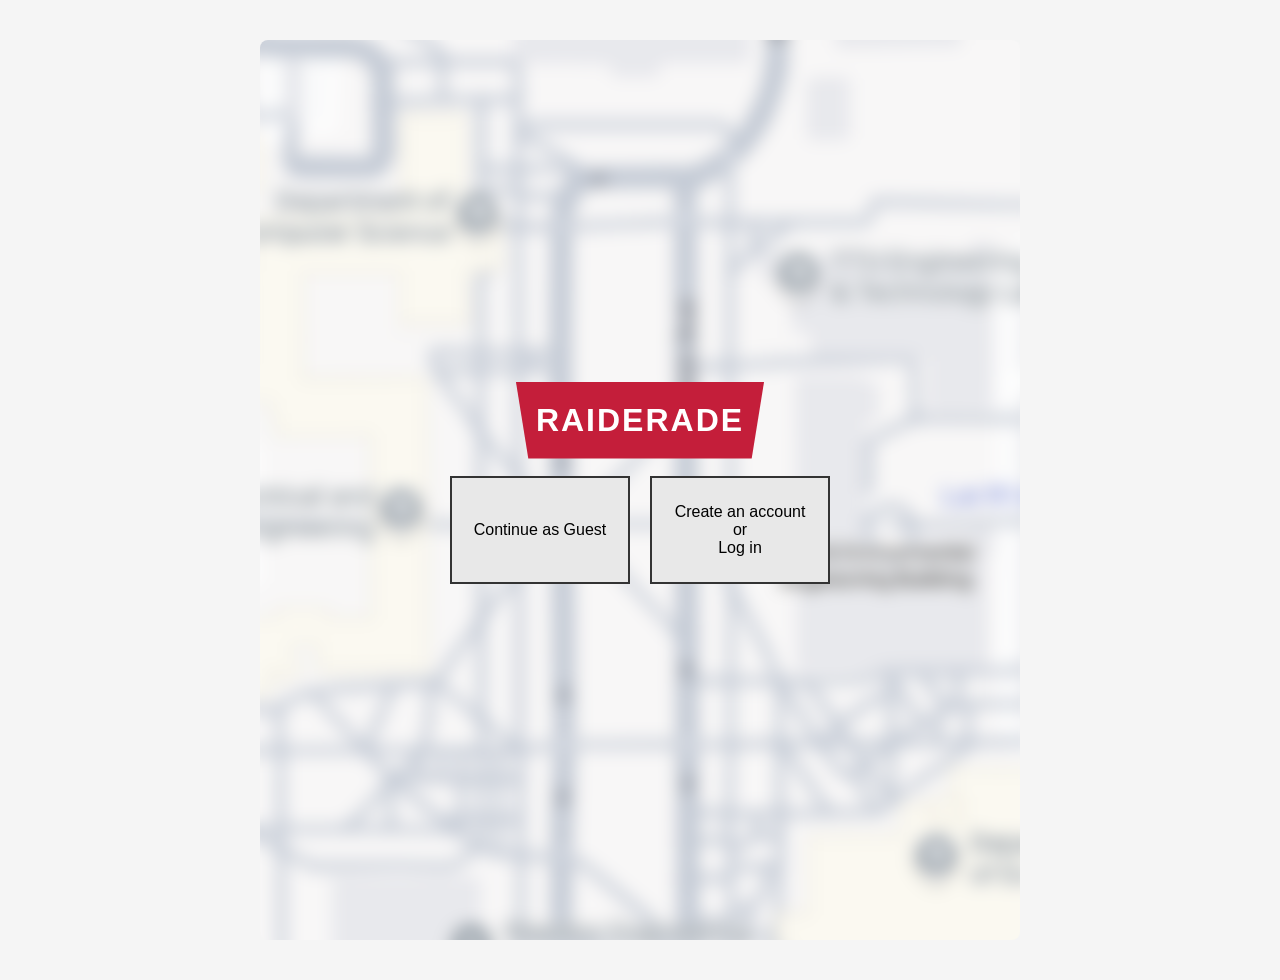
<file: docs/index.html>
<!DOCTYPE html>
<html lang="en">
<head>
    <meta charset="UTF-8">
    <meta name="viewport" content="width=device-width, initial-scale=1.0">
    <title>Raiderade</title>
    <link rel="stylesheet" href="css/style.css">
</head>
<body>
    <!-- Welcome Screen -->
    <div id="welcomeScreen" class="screen active">
        <div class="container">
            <div class="welcome-screen">
                <div class="banner">RAIDERADE</div>
                <div class="welcome-buttons">
                    <button class="btn" onclick="showScreen('buildingsScreen')">Continue as Guest</button>
                    <button class="btn" onclick="showScreen('accountScreen')">Create an account<br>or<br>Log in</button>
                </div>
            </div>
        </div>
    </div>



    <!-- Buildings Screen -->
    <div id="buildingsScreen" class="screen">
        <div class="header">
            <h1 onclick="showScreen('mapScreen')">Raiderade</h1>
            <div class="search-bar">
                <input type="text" placeholder="Search...">
                <button>🔍</button>
                <button onclick="showScreen('accountScreen')">👤</button>
            </div>
        </div>
        <div class="container">
            <div class="button-grid">
                <button class="btn" onclick="showScreen('mapScreen')">Student Union Building</button>
                <button class="btn" onclick="showScreen('mapScreen')">Chemistry Building</button>
                <button class="btn" onclick="showScreen('mapScreen')">Administration</button>
                <button class="btn" onclick="showScreen('mapScreen')">Civil Engineering Building</button>
                <button class="btn" onclick="showScreen('mapScreen')">Health & Human Science</button>
                <button class="btn" onclick="showScreen('mapScreen')">Computer Science & Electrical Engineering Building</button>
                <button class="btn" onclick="showScreen('mapScreen')">Petroleum Engineering Building</button>
                <button class="btn" onclick="showScreen('mapScreen')">REC Center</button>
                <button class="btn" onclick="showScreen('mapScreen')">Library</button>
            </div>
        </div>
        <div class="back-arrow" onclick="showScreen('welcomeScreen')">←</div>
    </div>



    <!-- Account Settings Screen -->
    <div id="accountScreen" class="screen">
        <div class="header">
            <h1 onclick="showScreen('mapScreen')">Raiderade</h1>
            <div class="search-bar">
                <input type="text" placeholder="Search...">
                <button onclick="showScreen('buildingsScreen')">🔍</button>
                <button>👤</button>
            </div>
        </div>
        <div class="container">
            <div class="button-grid">
                <button class="btn">Settings & Accessibility</button>
                <button class="btn">Password & Security</button>
                <button class="btn">Personal Details</button>
                <button class="btn">My Reviews</button>
                <button class="btn">Feedback & Reports</button>
            </div>
            <button class="btn btn-large">Delete or Deactivate Account</button>
        </div>
        <div class="back-arrow" onclick="showScreen('buildingsScreen')">←</div>
    </div>



    <!-- Campus Map Screen -->
    <div id="mapScreen" class="screen">
        <div class="header">
            <h1 onclick="showScreen('mapScreen')">Raiderade</h1>
            <div class="search-bar">
                <input type="text" placeholder="Search...">
                <button onclick="showScreen('buildingsScreen')">🔍</button>
                <button onclick="showScreen('accountScreen')">👤</button>
            </div>
        </div>
        <div class="map-screen">
            <div class="map-container">
                <div class="map-title">Texas Tech University Campus Map</div>
                
                <div class="building-search">
                    <input type="text" id="buildingSearch" placeholder="Search for buildings, departments, or facilities..." onkeyup="filterBuildings()">
                </div>

                <div class="map-wrapper">
                    <div class="map-image">
                        <img src="images/maps.png" alt="Texas Tech University Campus Map" class="map-image">
                    </div>

                    <div class="building-list" id="buildingList">
                        <h3>Campus Buildings</h3>
                        <div class="building-item"><span class="building-abbrev">ADMIN</span>Administration Building</div>
                        <div class="building-item"><span class="building-abbrev">CHEM</span>Chemistry Building</div>
                        <div class="building-item"><span class="building-abbrev">BIOL</span>Biology Building</div>
                        <div class="building-item"><span class="building-abbrev">CIVILE</span>Civil Engineering</div>
                        <div class="building-item"><span class="building-abbrev">SUB</span>Student Union Building</div>
                        <div class="building-item"><span class="building-abbrev">CS & EE</span>Computer Science & Electrical Engineering</div>
                        <div class="building-item"><span class="building-abbrev">PETRO</span>Petroleum Engineering</div>
                        <div class="building-item"><span class="building-abbrev">REC</span>Recreation Center</div>
                        <div class="building-item"><span class="building-abbrev">LIBRARY</span>University Library</div>
                        <div class="building-item"><span class="building-abbrev">MATH</span>Mathematics & Statistics</div>
                        <div class="building-item"><span class="building-abbrev">RCOBA</span>Rawls College of Business</div>
                        <div class="building-item"><span class="building-abbrev">PSYC</span>Psychology</div>
                        <div class="building-item"><span class="building-abbrev">MECH</span>Mechanical Engineering</div>
                        <div class="building-item"><span class="building-abbrev">USA</span>United Supermarkets Arena</div>
                        <div class="building-item"><span class="building-abbrev">HOLDEN</span>Holden Hall</div>
                        <div class="building-item"><span class="building-abbrev">HHS</span>Health & Human Sciences</div>
                        <div class="building-item"><span class="building-abbrev">ARCH</span>Architecture</div>
                        <div class="building-item"><span class="building-abbrev">JONES</span>Jones AT&T Stadium</div>
                    </div>
                </div>
            </div>
        </div>
        <div class="back-arrow" onclick="showScreen('buildingsScreen')">←</div>
    </div>
    <script src="js/script.js" defer></script>
</body>
</html>
</file>
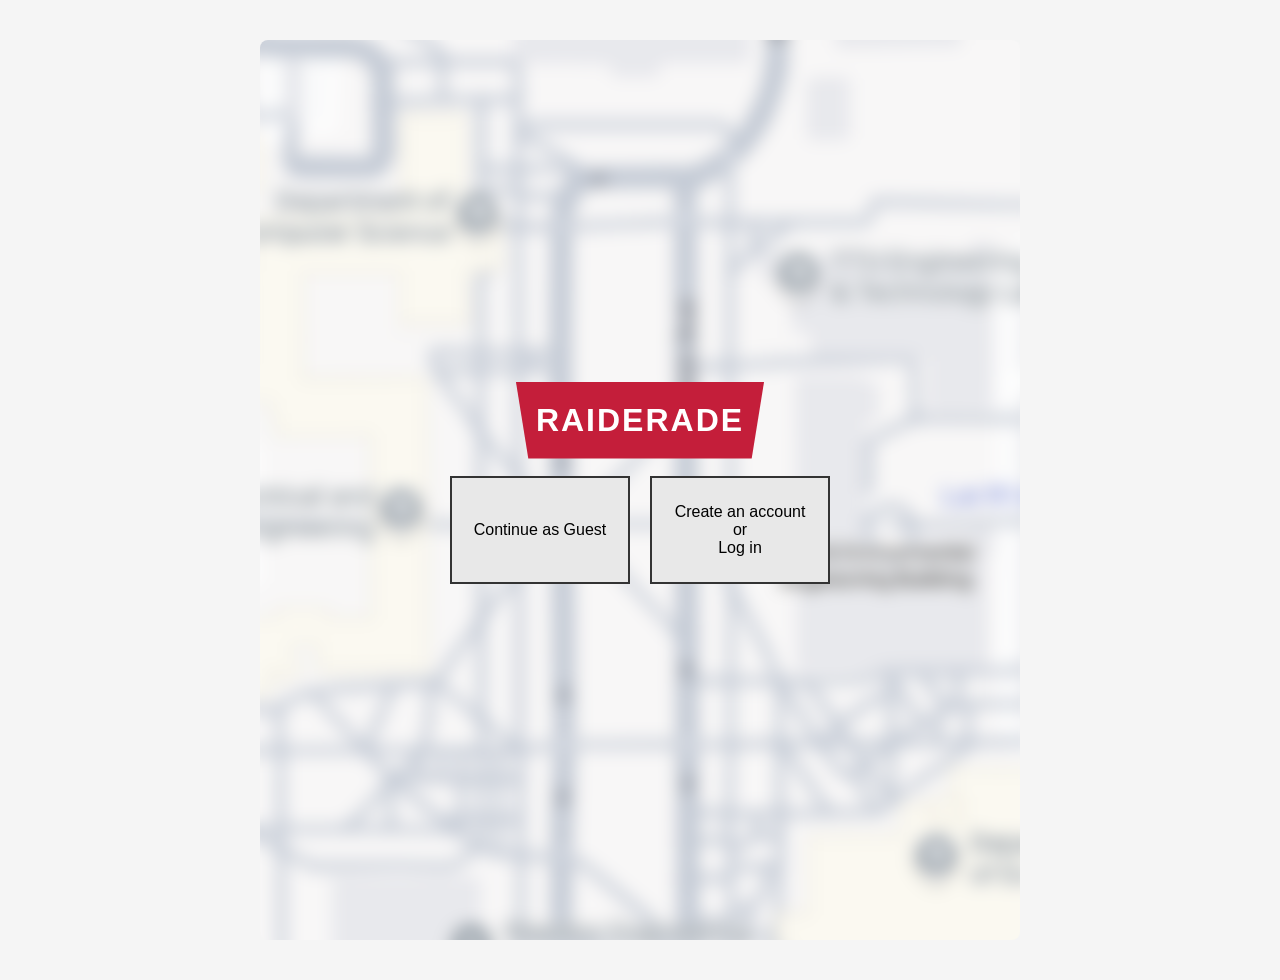
<file: Raiderade/index.html>
<!DOCTYPE html>
<html lang="en">
<head>
    <meta charset="UTF-8">
    <meta name="viewport" content="width=device-width, initial-scale=1.0">
    <title>Raiderade</title>
    <link rel="stylesheet" href="css/style.css">
</head>
<body>
    <!-- Welcome Screen -->
    <div id="welcomeScreen" class="screen active">
        <div class="container">
            <div class="welcome-screen">
                <div class="banner">RAIDERADE</div>
                <div class="welcome-buttons">
                    <button class="btn" onclick="showScreen('buildingsScreen')">Continue as Guest</button>
                    <button class="btn" onclick="showScreen('accountScreen')">Create an account<br>or<br>Log in</button>
                </div>
            </div>
        </div>
    </div>



    <!-- Buildings Screen -->
    <div id="buildingsScreen" class="screen">
        <div class="header">
            <h1 onclick="showScreen('mapScreen')">Raiderade</h1>
            <div class="search-bar">
                <input type="text" placeholder="Search...">
                <button>🔍</button>
                <button onclick="showScreen('accountScreen')">👤</button>
            </div>
        </div>
        <div class="container">
            <div class="button-grid">
                <button class="btn" onclick="showScreen('mapScreen')">Student Union Building</button>
                <button class="btn" onclick="showScreen('mapScreen')">Chemistry Building</button>
                <button class="btn" onclick="showScreen('mapScreen')">Administration</button>
                <button class="btn" onclick="showScreen('mapScreen')">Civil Engineering Building</button>
                <button class="btn" onclick="showScreen('mapScreen')">Health & Human Science</button>
                <button class="btn" onclick="showScreen('mapScreen')">Computer Science & Electrical Engineering Building</button>
                <button class="btn" onclick="showScreen('mapScreen')">Petroleum Engineering Building</button>
                <button class="btn" onclick="showScreen('mapScreen')">REC Center</button>
                <button class="btn" onclick="showScreen('mapScreen')">Library</button>
            </div>
        </div>
        <div class="back-arrow" onclick="showScreen('welcomeScreen')">←</div>
    </div>



    <!-- Account Settings Screen -->
    <div id="accountScreen" class="screen">
        <div class="header">
            <h1 onclick="showScreen('mapScreen')">Raiderade</h1>
            <div class="search-bar">
                <input type="text" placeholder="Search...">
                <button onclick="showScreen('buildingsScreen')">🔍</button>
                <button>👤</button>
            </div>
        </div>
        <div class="container">
            <div class="button-grid">
                <button class="btn">Settings & Accessibility</button>
                <button class="btn">Password & Security</button>
                <button class="btn">Personal Details</button>
                <button class="btn">My Reviews</button>
                <button class="btn">Feedback & Reports</button>
            </div>
            <button class="btn btn-large">Delete or Deactivate Account</button>
        </div>
        <div class="back-arrow" onclick="showScreen('buildingsScreen')">←</div>
    </div>



    <!-- Campus Map Screen -->
    <div id="mapScreen" class="screen">
        <div class="header">
            <h1 onclick="showScreen('mapScreen')">Raiderade</h1>
            <div class="search-bar">
                <input type="text" placeholder="Search...">
                <button onclick="showScreen('buildingsScreen')">🔍</button>
                <button onclick="showScreen('accountScreen')">👤</button>
            </div>
        </div>
        <div class="map-screen">
            <div class="map-container">
                <div class="map-title">Texas Tech University Campus Map</div>
                
                <div class="building-search">
                    <input type="text" id="buildingSearch" placeholder="Search for buildings, departments, or facilities..." onkeyup="filterBuildings()">
                </div>

                <div class="map-wrapper">
                    <div class="map-image">
                        <img src="images/maps.png" alt="Texas Tech University Campus Map" class="map-image">
                    </div>

                    <div class="building-list" id="buildingList">
                        <h3>Campus Buildings</h3>
                        <div class="building-item"><span class="building-abbrev">ADMIN</span>Administration Building</div>
                        <div class="building-item"><span class="building-abbrev">CHEM</span>Chemistry Building</div>
                        <div class="building-item"><span class="building-abbrev">BIOL</span>Biology Building</div>
                        <div class="building-item"><span class="building-abbrev">CIVILE</span>Civil Engineering</div>
                        <div class="building-item"><span class="building-abbrev">SUB</span>Student Union Building</div>
                        <div class="building-item"><span class="building-abbrev">CS & EE</span>Computer Science & Electrical Engineering</div>
                        <div class="building-item"><span class="building-abbrev">PETRO</span>Petroleum Engineering</div>
                        <div class="building-item"><span class="building-abbrev">REC</span>Recreation Center</div>
                        <div class="building-item"><span class="building-abbrev">LIBRARY</span>University Library</div>
                        <div class="building-item"><span class="building-abbrev">MATH</span>Mathematics & Statistics</div>
                        <div class="building-item"><span class="building-abbrev">RCOBA</span>Rawls College of Business</div>
                        <div class="building-item"><span class="building-abbrev">PSYC</span>Psychology</div>
                        <div class="building-item"><span class="building-abbrev">MECH</span>Mechanical Engineering</div>
                        <div class="building-item"><span class="building-abbrev">USA</span>United Supermarkets Arena</div>
                        <div class="building-item"><span class="building-abbrev">HOLDEN</span>Holden Hall</div>
                        <div class="building-item"><span class="building-abbrev">HHS</span>Health & Human Sciences</div>
                        <div class="building-item"><span class="building-abbrev">ARCH</span>Architecture</div>
                        <div class="building-item"><span class="building-abbrev">JONES</span>Jones AT&T Stadium</div>
                    </div>
                </div>
            </div>
        </div>
        <div class="back-arrow" onclick="showScreen('buildingsScreen')">←</div>
    </div>
    <script src="js/script.js" defer></script>
</body>
</html>
</file>
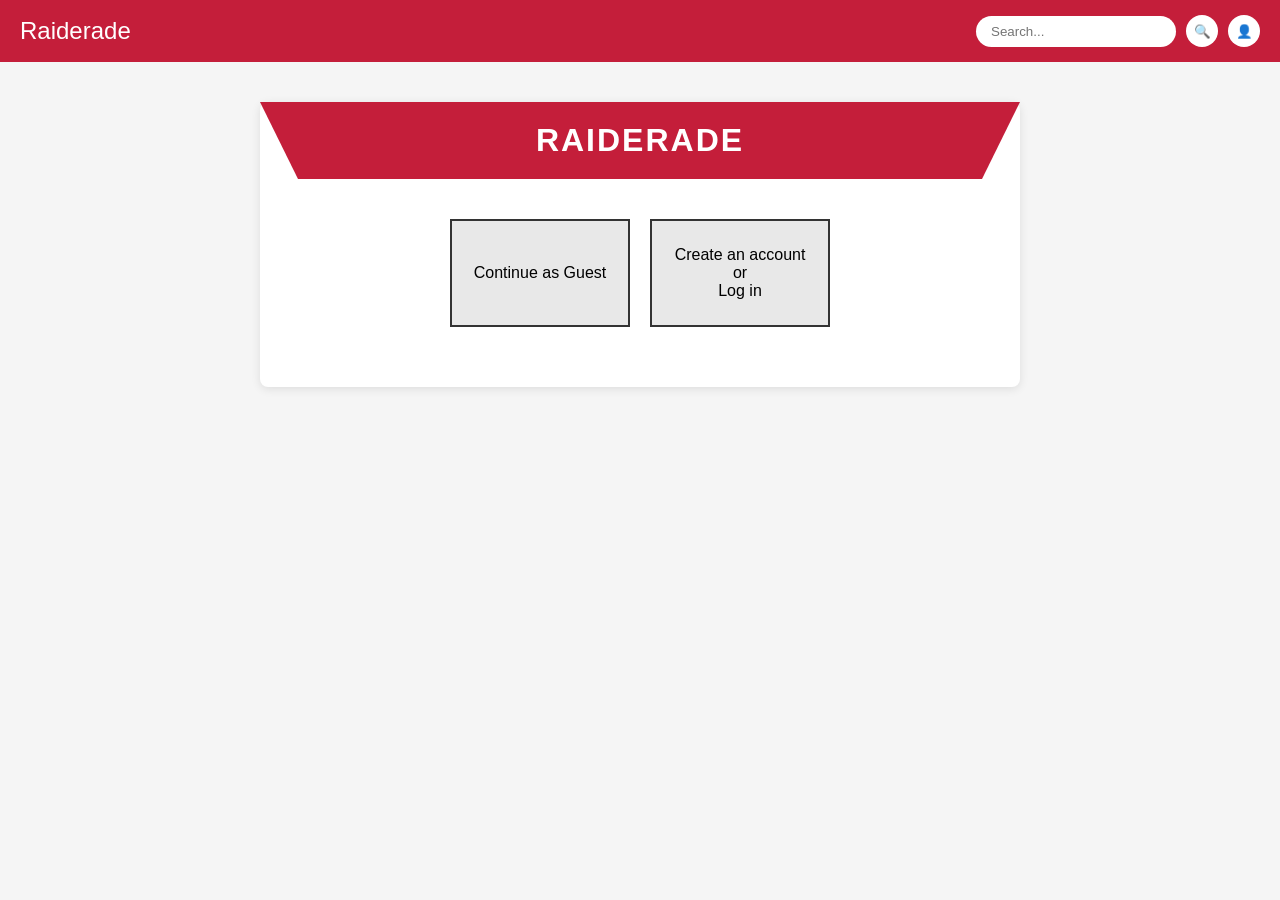
<file: Raiderade/main.html>
<!DOCTYPE html>
<html lang="en">
<head>
    <meta charset="UTF-8">
    <meta name="viewport" content="width=device-width, initial-scale=1.0">
    <title>Raiderade</title>
    <style>
        * {
            margin: 0;
            padding: 0;
            box-sizing: border-box;
        }

        body {
            font-family: Arial, sans-serif;
            background: #f5f5f5;
        }

        .header {
            background: #c41e3a;
            color: white;
            padding: 15px 20px;
            display: flex;
            justify-content: space-between;
            align-items: center;
        }

        .header h1 {
            font-size: 24px;
            font-weight: normal;
            cursor: pointer;
            transition: opacity 0.3s;
        }

        .header h1:hover {
            opacity: 0.8;
        }

        .search-bar {
            display: flex;
            align-items: center;
            gap: 10px;
        }

        .search-bar input {
            padding: 8px 15px;
            border: none;
            border-radius: 20px;
            width: 200px;
        }

        .search-bar button {
            background: white;
            border: none;
            border-radius: 50%;
            width: 32px;
            height: 32px;
            cursor: pointer;
            display: flex;
            align-items: center;
            justify-content: center;
        }

        .container {
            padding: 40px 20px;
            max-width: 800px;
            margin: 0 auto;
        }

        .welcome-screen {
            background: white;
            padding: 60px 40px;
            border-radius: 8px;
            text-align: center;
            box-shadow: 0 2px 10px rgba(0,0,0,0.1);
        }

        .banner {
            background: #c41e3a;
            color: white;
            padding: 20px;
            margin: -60px -40px 40px;
            clip-path: polygon(0 0, 100% 0, 95% 100%, 5% 100%);
            font-size: 32px;
            font-weight: bold;
            letter-spacing: 2px;
        }

        .button-grid {
            display: grid;
            grid-template-columns: repeat(auto-fit, minmax(200px, 1fr));
            gap: 20px;
            margin-top: 20px;
        }

        .btn {
            background: #e8e8e8;
            border: 2px solid #333;
            padding: 25px 20px;
            font-size: 16px;
            cursor: pointer;
            transition: all 0.3s;
            text-align: center;
        }

        .btn:hover {
            background: #d0d0d0;
            transform: translateY(-2px);
            box-shadow: 0 4px 8px rgba(0,0,0,0.2);
        }

        .btn-large {
            background: #c41e3a;
            color: white;
            border: none;
            padding: 30px;
            font-size: 20px;
            margin-top: 40px;
            width: 100%;
        }

        .btn-large:hover {
            background: #a01828;
        }

        .welcome-buttons {
            display: flex;
            gap: 20px;
            justify-content: center;
            margin-top: 40px;
        }

        .welcome-buttons .btn {
            min-width: 180px;
        }

        .screen {
            display: none;
        }

        .screen.active {
            display: block;
        }

        .back-arrow {
            position: fixed;
            bottom: 20px;
            left: 20px;
            font-size: 32px;
            color: white;
            background: #c41e3a;
            width: 50px;
            height: 50px;
            border-radius: 50%;
            display: flex;
            align-items: center;
            justify-content: center;
            cursor: pointer;
            box-shadow: 0 4px 8px rgba(0,0,0,0.3);
            transition: all 0.3s;
        }

        .back-arrow:hover {
            background: #a01828;
            transform: scale(1.1);
        }

        .map-screen {
            min-height: calc(100vh - 62px);
            background: #f5f5f5;
        }

        .map-container {
            padding: 20px;
            max-width: 1200px;
            margin: 0 auto;
        }

        .map-title {
            text-align: center;
            font-size: 28px;
            color: #c41e3a;
            margin-bottom: 20px;
            font-weight: bold;
        }

        .map-wrapper {
            background: white;
            padding: 30px;
            border-radius: 8px;
            box-shadow: 0 2px 10px rgba(0,0,0,0.1);
        }

        .campus-map {
            width: 100%;
            height: 600px;
            background: linear-gradient(135deg, #e8f5e9 0%, #c8e6c9 100%);
            border: 3px solid #c41e3a;
            border-radius: 8px;
            position: relative;
            overflow: hidden;
        }

        .building-marker {
            position: absolute;
            background: #c41e3a;
            color: white;
            padding: 8px 12px;
            border-radius: 4px;
            font-size: 12px;
            cursor: pointer;
            transition: all 0.3s;
            border: 2px solid white;
            box-shadow: 0 2px 4px rgba(0,0,0,0.2);
        }

        .building-marker:hover {
            background: #a01828;
            transform: scale(1.1);
            z-index: 10;
        }

        .road {
            position: absolute;
            background: #757575;
            opacity: 0.3;
        }

        .road-h {
            height: 20px;
            width: 100%;
        }

        .road-v {
            width: 20px;
            height: 100%;
        }

        .campus-label {
            position: absolute;
            top: 50%;
            left: 50%;
            transform: translate(-50%, -50%);
            font-size: 48px;
            color: rgba(196, 30, 58, 0.1);
            font-weight: bold;
            pointer-events: none;
        }

        .map-legend {
            background: white;
            padding: 15px;
            border-radius: 8px;
            margin-top: 20px;
            box-shadow: 0 2px 4px rgba(0,0,0,0.1);
        }

        .map-legend h3 {
            margin: 0 0 10px 0;
            color: #c41e3a;
            font-size: 18px;
        }

        .legend-items {
            display: flex;
            flex-wrap: wrap;
            gap: 15px;
        }

        .legend-item {
            display: flex;
            align-items: center;
            gap: 8px;
            font-size: 14px;
        }

        .legend-color {
            width: 20px;
            height: 20px;
            border-radius: 4px;
            border: 2px solid white;
            box-shadow: 0 1px 2px rgba(0,0,0,0.2);
        }

        .building-search {
            background: white;
            padding: 15px;
            border-radius: 8px;
            margin-bottom: 20px;
            box-shadow: 0 2px 4px rgba(0,0,0,0.1);
        }

        .building-search input {
            width: 100%;
            padding: 10px;
            border: 2px solid #e0e0e0;
            border-radius: 4px;
            font-size: 16px;
        }

        .building-search input:focus {
            outline: none;
            border-color: #c41e3a;
        }

        .building-list {
            background: white;
            padding: 20px;
            border-radius: 8px;
            margin-top: 20px;
            max-height: 400px;
            overflow-y: auto;
            box-shadow: 0 2px 4px rgba(0,0,0,0.1);
        }

        .building-list h3 {
            margin: 0 0 15px 0;
            color: #c41e3a;
            font-size: 18px;
        }

        .building-item {
            padding: 8px;
            margin: 5px 0;
            cursor: pointer;
            border-radius: 4px;
            transition: background 0.3s;
        }

        .building-item:hover {
            background: #f5f5f5;
        }

        .building-abbrev {
            display: inline-block;
            background: #c41e3a;
            color: white;
            padding: 2px 8px;
            border-radius: 3px;
            font-size: 11px;
            margin-right: 8px;
            font-weight: bold;
        }
    </style>
</head>
<body>
    <!-- Welcome Screen -->
    <div id="welcomeScreen" class="screen active">
        <div class="header">
            <h1 onclick="showScreen('mapScreen')">Raiderade</h1>
            <div class="search-bar">
                <input type="text" placeholder="Search...">
                <button>🔍</button>
                <button>👤</button>
            </div>
        </div>
        <div class="container">
            <div class="welcome-screen">
                <div class="banner">RAIDERADE</div>
                <div class="welcome-buttons">
                    <button class="btn" onclick="showScreen('buildingsScreen')">Continue as Guest</button>
                    <button class="btn" onclick="showScreen('accountScreen')">Create an account<br>or<br>Log in</button>
                </div>
            </div>
        </div>
    </div>

    <!-- Buildings Screen -->
    <div id="buildingsScreen" class="screen">
        <div class="header">
            <h1 onclick="showScreen('mapScreen')">Raiderade</h1>
            <div class="search-bar">
                <input type="text" placeholder="Search...">
                <button>🔍</button>
                <button onclick="showScreen('accountScreen')">👤</button>
            </div>
        </div>
        <div class="container">
            <div class="button-grid">
                <button class="btn" onclick="showScreen('mapScreen')">Student Union Building</button>
                <button class="btn" onclick="showScreen('mapScreen')">Chemistry Building</button>
                <button class="btn" onclick="showScreen('mapScreen')">Administration</button>
                <button class="btn" onclick="showScreen('mapScreen')">Civil Engineering Building</button>
                <button class="btn" onclick="showScreen('mapScreen')">Health & Human Science</button>
                <button class="btn" onclick="showScreen('mapScreen')">Computer Science & Electrical Engineering Building</button>
                <button class="btn" onclick="showScreen('mapScreen')">Petroleum Engineering Building</button>
                <button class="btn" onclick="showScreen('mapScreen')">REC Center</button>
                <button class="btn" onclick="showScreen('mapScreen')">Library</button>
            </div>
        </div>
        <div class="back-arrow" onclick="showScreen('welcomeScreen')">←</div>
    </div>

    <!-- Account Settings Screen -->
    <div id="accountScreen" class="screen">
        <div class="header">
            <h1 onclick="showScreen('mapScreen')">Raiderade</h1>
            <div class="search-bar">
                <input type="text" placeholder="Search...">
                <button>🔍</button>
                <button onclick="showScreen('buildingsScreen')">👤</button>
            </div>
        </div>
        <div class="container">
            <div class="button-grid">
                <button class="btn">Settings & Accessibility</button>
                <button class="btn">Password & Security</button>
                <button class="btn">Personal Details</button>
                <button class="btn">My Reviews</button>
                <button class="btn">Feedback & Reports</button>
            </div>
            <button class="btn btn-large">Delete or Deactivate Account</button>
        </div>
        <div class="back-arrow" onclick="showScreen('buildingsScreen')">←</div>
    </div>

    <!-- Campus Map Screen -->
    <div id="mapScreen" class="screen">
        <div class="header">
            <h1 onclick="showScreen('mapScreen')">Raiderade</h1>
            <div class="search-bar">
                <input type="text" placeholder="Search...">
                <button>🔍</button>
                <button onclick="showScreen('accountScreen')">👤</button>
            </div>
        </div>
        <div class="map-screen">
            <div class="map-container">
                <div class="map-title">Texas Tech University Campus Map</div>
                
                <div class="building-search">
                    <input type="text" id="buildingSearch" placeholder="Search for buildings, departments, or facilities..." onkeyup="filterBuildings()">
                </div>

                <div class="map-wrapper">
                    <div class="campus-map" id="interactiveMap">
                        <div class="campus-label">TTU</div>
                        
                        <!-- Roads -->
                        <div class="road road-h" style="top: 25%;"></div>
                        <div class="road road-h" style="top: 50%;"></div>
                        <div class="road road-h" style="top: 75%;"></div>
                        <div class="road road-v" style="left: 20%;"></div>
                        <div class="road road-v" style="left: 50%;"></div>
                        <div class="road road-v" style="left: 80%;"></div>
                        
                        <!-- Key Academic Buildings -->
                        <div class="building-marker" style="top: 20%; left: 45%; background: #8b0000;" title="Administration Building">
                            ADMIN
                        </div>
                        <div class="building-marker" style="top: 35%; left: 25%; background: #1e90ff;" title="Chemistry Building">
                            CHEM
                        </div>
                        <div class="building-marker" style="top: 28%; left: 65%; background: #1e90ff;" title="Biology Building">
                            BIOL
                        </div>
                        <div class="building-marker" style="top: 42%; left: 15%; background: #228b22;" title="Civil Engineering">
                            CIVILE
                        </div>
                        <div class="building-marker" style="top: 48%; left: 55%; background: #ff8c00;" title="Student Union Building">
                            SUB
                        </div>
                        <div class="building-marker" style="top: 38%; left: 75%; background: #1e90ff;" title="Computer Science & EE">
                            CS & EE
                        </div>
                        <div class="building-marker" style="top: 65%; left: 30%; background: #228b22;" title="Petroleum Engineering">
                            PETRO
                        </div>
                        <div class="building-marker" style="top: 72%; left: 60%; background: #9370db;" title="Recreation Center">
                            REC
                        </div>
                        <div class="building-marker" style="top: 58%; left: 78%; background: #4169e1;" title="Library">
                            LIBRARY
                        </div>
                        <div class="building-marker" style="top: 15%; left: 25%; background: #1e90ff;" title="Mathematics & Statistics">
                            MATH
                        </div>
                        <div class="building-marker" style="top: 52%; left: 35%; background: #ff6347;" title="Rawls College of Business">
                            RCOBA
                        </div>
                        <div class="building-marker" style="top: 25%; left: 82%; background: #1e90ff;" title="Psychology">
                            PSYC
                        </div>
                        <div class="building-marker" style="top: 68%; left: 18%; background: #228b22;" title="Mechanical Engineering">
                            MECH
                        </div>
                        <div class="building-marker" style="top: 80%; left: 45%; background: #9370db;" title="United Supermarkets Arena">
                            USA
                        </div>
                        <div class="building-marker" style="top: 32%; left: 48%; background: #daa520;" title="Holden Hall">
                            HOLDEN
                        </div>
                        <div class="building-marker" style="top: 45%; left: 42%; background: #20b2aa;" title="Health & Human Sciences">
                            HHS
                        </div>
                        <div class="building-marker" style="top: 58%; left: 25%; background: #1e90ff;" title="Architecture">
                            ARCH
                        </div>
                        <div class="building-marker" style="top: 85%; left: 70%; background: #32cd32;" title="Jones AT&T Stadium">
                            JONES
                        </div>
                    </div>
                    
                    <div class="map-legend">
                        <h3>Building Categories</h3>
                        <div class="legend-items">
                            <div class="legend-item">
                                <div class="legend-color" style="background: #8b0000;"></div>
                                <span>Administration</span>
                            </div>
                            <div class="legend-item">
                                <div class="legend-color" style="background: #1e90ff;"></div>
                                <span>Academic Buildings</span>
                            </div>
                            <div class="legend-item">
                                <div class="legend-color" style="background: #228b22;"></div>
                                <span>Engineering</span>
                            </div>
                            <div class="legend-item">
                                <div class="legend-color" style="background: #ff8c00;"></div>
                                <span>Student Services</span>
                            </div>
                            <div class="legend-item">
                                <div class="legend-color" style="background: #9370db;"></div>
                                <span>Recreation & Athletics</span>
                            </div>
                            <div class="legend-item">
                                <div class="legend-color" style="background: #ff6347;"></div>
                                <span>Business</span>
                            </div>
                        </div>
                    </div>

                    <div class="building-list" id="buildingList">
                        <h3>Campus Buildings</h3>
                        <div class="building-item"><span class="building-abbrev">ADMIN</span>Administration Building</div>
                        <div class="building-item"><span class="building-abbrev">CHEM</span>Chemistry Building</div>
                        <div class="building-item"><span class="building-abbrev">BIOL</span>Biology Building</div>
                        <div class="building-item"><span class="building-abbrev">CIVILE</span>Civil Engineering</div>
                        <div class="building-item"><span class="building-abbrev">SUB</span>Student Union Building</div>
                        <div class="building-item"><span class="building-abbrev">CS & EE</span>Computer Science & Electrical Engineering</div>
                        <div class="building-item"><span class="building-abbrev">PETRO</span>Petroleum Engineering</div>
                        <div class="building-item"><span class="building-abbrev">REC</span>Recreation Center</div>
                        <div class="building-item"><span class="building-abbrev">LIBRARY</span>University Library</div>
                        <div class="building-item"><span class="building-abbrev">MATH</span>Mathematics & Statistics</div>
                        <div class="building-item"><span class="building-abbrev">RCOBA</span>Rawls College of Business</div>
                        <div class="building-item"><span class="building-abbrev">PSYC</span>Psychology</div>
                        <div class="building-item"><span class="building-abbrev">MECH</span>Mechanical Engineering</div>
                        <div class="building-item"><span class="building-abbrev">USA</span>United Supermarkets Arena</div>
                        <div class="building-item"><span class="building-abbrev">HOLDEN</span>Holden Hall</div>
                        <div class="building-item"><span class="building-abbrev">HHS</span>Health & Human Sciences</div>
                        <div class="building-item"><span class="building-abbrev">ARCH</span>Architecture</div>
                        <div class="building-item"><span class="building-abbrev">JONES</span>Jones AT&T Stadium</div>
                    </div>
                </div>
            </div>
        </div>
        <div class="back-arrow" onclick="showScreen('buildingsScreen')">←</div>
    </div>

    <script>
        function showScreen(screenId) {
            document.querySelectorAll('.screen').forEach(screen => {
                screen.classList.remove('active');
            });
            document.getElementById(screenId).classList.add('active');
        }

        function filterBuildings() {
            const searchInput = document.getElementById('buildingSearch').value.toLowerCase();
            const buildingItems = document.querySelectorAll('.building-item');
            
            buildingItems.forEach(item => {
                const text = item.textContent.toLowerCase();
                if (text.includes(searchInput)) {
                    item.style.display = 'block';
                } else {
                    item.style.display = 'none';
                }
            });
        }

        // Add hover effects to building markers
        document.addEventListener('DOMContentLoaded', function() {
            const markers = document.querySelectorAll('.building-marker');
            markers.forEach(marker => {
                marker.addEventListener('click', function() {
                    alert('Building: ' + this.getAttribute('title') + '\n\nClick to view more details or get directions.');
                });
            });
        });
    </script>
</body>
</html>
</file>
<file: docs/css/style.css>
* {
    margin: 0;
    padding: 0;
    box-sizing: border-box;
}
body {
    font-family: Arial, sans-serif;
    background: #f5f5f5;
}
.header {
    background: #c41e3a;
    color: white;
    padding: 15px 20px;
    display: flex;
    justify-content: space-between;
    align-items: center;
}
.header h1 {
    font-size: 24px;
    font-weight: normal;
    cursor: pointer;
    transition: opacity 0.3s;
}
.header h1:hover {
    opacity: 0.8;
}
.search-bar {
    display: flex;
    align-items: center;
    gap: 10px;
}
.search-bar input {
    padding: 8px 15px;
    border: none;
    border-radius: 20px;
    width: 200px;
}
.search-bar button {
    background: white;
    border: none;
    border-radius: 50%;
    width: 32px;
    height: 32px;
    cursor: pointer;
    display: flex;
    align-items: center;
    justify-content: center;
}
.container {
    padding: 40px 20px;
    max-width: 800px;
    margin: 0 auto;
}
.welcome-screen {
    position: relative;
    inset: 0;
    width: 100%;
    min-height: 100vh;
    display: flex;
    flex-direction: column;
    justify-content: center;
    align-items: center;
    text-align: center;
    padding: 0 40px;
    overflow: hidden;
    border-radius: 8px;
}
.welcome-screen::before {
    content: '';
    position: absolute;
    inset: 0;
    background-image: url('../images/maps.png');
    background-size: cover;
    background-position: center;
    filter: blur(8px);
    transform: scale(1.05);
    z-index: 0;
    pointer-events: none;
}
.welcome-screen > * {
    position: relative;
    z-index: 1;
}
.welcome-buttons {
    position: absolute;
    top: 50%;
    left: 50%;
    transform: translate(-50%, -50%);
    display: flex;
    gap: 20px;
    z-index: 1;
}
.banner {
    background: #c41e3a;
    color: white;
    padding: 20px;
    margin: -100px -40px 40px;
    clip-path: polygon(0 0, 100% 0, 95% 100%, 5% 100%);
    font-size: 32px;
    font-weight: bold;
    letter-spacing: 2px;
}
.button-grid {
    display: grid;
    grid-template-columns: repeat(auto-fit, minmax(200px, 1fr));
    gap: 20px;
    margin-top: 20px;
}
.btn {
    background: #e8e8e8;
    border: 2px solid #333;
    padding: 25px 20px;
    font-size: 16px;
    cursor: pointer;
    transition: all 0.3s;
    text-align: center;
}
.btn:hover {
    background: #d0d0d0;
    transform: translateY(-2px);
    box-shadow: 0 4px 8px rgba(0,0,0,0.2);
}
.btn-large {
    background: #c41e3a;
    color: white;
    border: none;
    padding: 30px;
    font-size: 20px;
    margin-top: 40px;
    width: 100%;
}
.btn-large:hover {
    background: #a01828;
}
.welcome-buttons {
    display: flex;
    gap: 20px;
    justify-content: center;
    margin-top: 40px;
}
.welcome-buttons .btn {
    min-width: 180px;
}
.screen {
    display: none;
}
.screen.active {
    display: block;
}
.back-arrow {
    position: fixed;
    bottom: 20px;
    left: 20px;
    font-size: 32px;
    color: white;
    background: #c41e3a;
    width: 50px;
    height: 50px;
    border-radius: 50%;
    display: flex;
    align-items: center;
    justify-content: center;
    cursor: pointer;
    box-shadow: 0 4px 8px rgba(0,0,0,0.3);
    transition: all 0.3s;
}
.back-arrow:hover {
    background: #a01828;
    transform: scale(1.1);
}
.map-screen {
    min-height: calc(100vh - 62px);
    background: #f5f5f5;
}
.map-container {
    padding: 20px;
    max-width: 1200px;
    margin: 0 auto;
}
.map-title {
    text-align: center;
    font-size: 28px;
    color: #c41e3a;
    margin-bottom: 20px;
    font-weight: bold;
}
.map-wrapper {
    background: white;
    padding: 30px;
    border-radius: 8px;
    box-shadow: 0 2px 10px rgba(0,0,0,0.1);
}
.map-image {
    width: 100%;
    border-radius: 8px;
    box-shadow: 0 2px 8px rgba(0,0,0,0.1);
    pointer-events: none;
    user-select: none;
}
.campus-map {
    width: 100%;
    height: 600px;
    background: linear-gradient(135deg, #e8f5e9 0%, #c8e6c9 100%);
    border: 3px solid #c41e3a;
    border-radius: 8px;
    position: relative;
    overflow: hidden;
}
.building-marker {
    position: absolute;
    background: #c41e3a;
    color: white;
    padding: 8px 12px;
    border-radius: 4px;
    font-size: 12px;
    cursor: pointer;
    transition: all 0.3s;
    border: 2px solid white;
    box-shadow: 0 2px 4px rgba(0,0,0,0.2);
}
.building-marker:hover {
    background: #a01828;
    transform: scale(1.1);
    z-index: 10;
}
.road {
    position: absolute;
    background: #757575;
    opacity: 0.3;
}
.road-h {
    height: 20px;
    width: 100%;
}
.road-v {
    width: 20px;
    height: 100%;
}
.campus-label {
    position: absolute;
    top: 50%;
    left: 50%;
    transform: translate(-50%, -50%);
    font-size: 48px;
    color: rgba(196, 30, 58, 0.1);
    font-weight: bold;
    pointer-events: none;
}
.map-legend {
    background: white;
    padding: 15px;
    border-radius: 8px;
    margin-top: 20px;
    box-shadow: 0 2px 4px rgba(0,0,0,0.1);
}
.map-legend h3 {
    margin: 0 0 10px 0;
    color: #c41e3a;
    font-size: 18px;
}
.legend-items {
    display: flex;
    flex-wrap: wrap;
    gap: 15px;
}
.legend-item {
    display: flex;
    align-items: center;
    gap: 8px;
    font-size: 14px;
}
.legend-color {
    width: 20px;
    height: 20px;
    border-radius: 4px;
    border: 2px solid white;
    box-shadow: 0 1px 2px rgba(0,0,0,0.2);
}
.building-search {
    background: white;
    padding: 15px;
    border-radius: 8px;
    margin-bottom: 20px;
    box-shadow: 0 2px 4px rgba(0,0,0,0.1);
}
.building-search input {
    width: 100%;
    padding: 10px;
    border: 2px solid #e0e0e0;
    border-radius: 4px;
    font-size: 16px;
}
.building-search input:focus {
    outline: none;
    border-color: #c41e3a;
}
.building-list {
    background: white;
    padding: 20px;
    border-radius: 8px;
    margin-top: 20px;
    max-height: 400px;
    overflow-y: auto;
    box-shadow: 0 2px 4px rgba(0,0,0,0.1);
}
.building-list h3 {
    margin: 0 0 15px 0;
    color: #c41e3a;
    font-size: 18px;
}
.building-item {
    padding: 8px;
    margin: 5px 0;
    cursor: pointer;
    border-radius: 4px;
    transition: background 0.3s;
}
.building-item:hover {
    background: #f5f5f5;
}
.building-abbrev {
    display: inline-block;
    background: #c41e3a;
    color: white;
    padding: 2px 8px;
    border-radius: 3px;
    font-size: 11px;
    margin-right: 8px;
    font-weight: bold;
}
</file>
<file: Raiderade/css/style.css>
* {
    margin: 0;
    padding: 0;
    box-sizing: border-box;
}
body {
    font-family: Arial, sans-serif;
    background: #f5f5f5;
}
.header {
    background: #c41e3a;
    color: white;
    padding: 15px 20px;
    display: flex;
    justify-content: space-between;
    align-items: center;
}
.header h1 {
    font-size: 24px;
    font-weight: normal;
    cursor: pointer;
    transition: opacity 0.3s;
}
.header h1:hover {
    opacity: 0.8;
}
.search-bar {
    display: flex;
    align-items: center;
    gap: 10px;
}
.search-bar input {
    padding: 8px 15px;
    border: none;
    border-radius: 20px;
    width: 200px;
}
.search-bar button {
    background: white;
    border: none;
    border-radius: 50%;
    width: 32px;
    height: 32px;
    cursor: pointer;
    display: flex;
    align-items: center;
    justify-content: center;
}
.container {
    padding: 40px 20px;
    max-width: 800px;
    margin: 0 auto;
}
.welcome-screen {
    position: relative;
    inset: 0;
    width: 100%;
    min-height: 100vh;
    display: flex;
    flex-direction: column;
    justify-content: center;
    align-items: center;
    text-align: center;
    padding: 0 40px;
    overflow: hidden;
    border-radius: 8px;
}
.welcome-screen::before {
    content: '';
    position: absolute;
    inset: 0;
    background-image: url('../images/maps.png');
    background-size: cover;
    background-position: center;
    filter: blur(8px);
    transform: scale(1.05);
    z-index: 0;
    pointer-events: none;
}
.welcome-screen > * {
    position: relative;
    z-index: 1;
}
.welcome-buttons {
    position: absolute;
    top: 50%;
    left: 50%;
    transform: translate(-50%, -50%);
    display: flex;
    gap: 20px;
    z-index: 1;
}
.banner {
    background: #c41e3a;
    color: white;
    padding: 20px;
    margin: -100px -40px 40px;
    clip-path: polygon(0 0, 100% 0, 95% 100%, 5% 100%);
    font-size: 32px;
    font-weight: bold;
    letter-spacing: 2px;
}
.button-grid {
    display: grid;
    grid-template-columns: repeat(auto-fit, minmax(200px, 1fr));
    gap: 20px;
    margin-top: 20px;
}
.btn {
    background: #e8e8e8;
    border: 2px solid #333;
    padding: 25px 20px;
    font-size: 16px;
    cursor: pointer;
    transition: all 0.3s;
    text-align: center;
}
.btn:hover {
    background: #d0d0d0;
    transform: translateY(-2px);
    box-shadow: 0 4px 8px rgba(0,0,0,0.2);
}
.btn-large {
    background: #c41e3a;
    color: white;
    border: none;
    padding: 30px;
    font-size: 20px;
    margin-top: 40px;
    width: 100%;
}
.btn-large:hover {
    background: #a01828;
}
.welcome-buttons {
    display: flex;
    gap: 20px;
    justify-content: center;
    margin-top: 40px;
}
.welcome-buttons .btn {
    min-width: 180px;
}
.screen {
    display: none;
}
.screen.active {
    display: block;
}
.back-arrow {
    position: fixed;
    bottom: 20px;
    left: 20px;
    font-size: 32px;
    color: white;
    background: #c41e3a;
    width: 50px;
    height: 50px;
    border-radius: 50%;
    display: flex;
    align-items: center;
    justify-content: center;
    cursor: pointer;
    box-shadow: 0 4px 8px rgba(0,0,0,0.3);
    transition: all 0.3s;
}
.back-arrow:hover {
    background: #a01828;
    transform: scale(1.1);
}
.map-screen {
    min-height: calc(100vh - 62px);
    background: #f5f5f5;
}
.map-container {
    padding: 20px;
    max-width: 1200px;
    margin: 0 auto;
}
.map-title {
    text-align: center;
    font-size: 28px;
    color: #c41e3a;
    margin-bottom: 20px;
    font-weight: bold;
}
.map-wrapper {
    background: white;
    padding: 30px;
    border-radius: 8px;
    box-shadow: 0 2px 10px rgba(0,0,0,0.1);
}
.map-image {
    width: 100%;
    border-radius: 8px;
    box-shadow: 0 2px 8px rgba(0,0,0,0.1);
    pointer-events: none;
    user-select: none;
}
.campus-map {
    width: 100%;
    height: 600px;
    background: linear-gradient(135deg, #e8f5e9 0%, #c8e6c9 100%);
    border: 3px solid #c41e3a;
    border-radius: 8px;
    position: relative;
    overflow: hidden;
}
.building-marker {
    position: absolute;
    background: #c41e3a;
    color: white;
    padding: 8px 12px;
    border-radius: 4px;
    font-size: 12px;
    cursor: pointer;
    transition: all 0.3s;
    border: 2px solid white;
    box-shadow: 0 2px 4px rgba(0,0,0,0.2);
}
.building-marker:hover {
    background: #a01828;
    transform: scale(1.1);
    z-index: 10;
}
.road {
    position: absolute;
    background: #757575;
    opacity: 0.3;
}
.road-h {
    height: 20px;
    width: 100%;
}
.road-v {
    width: 20px;
    height: 100%;
}
.campus-label {
    position: absolute;
    top: 50%;
    left: 50%;
    transform: translate(-50%, -50%);
    font-size: 48px;
    color: rgba(196, 30, 58, 0.1);
    font-weight: bold;
    pointer-events: none;
}
.map-legend {
    background: white;
    padding: 15px;
    border-radius: 8px;
    margin-top: 20px;
    box-shadow: 0 2px 4px rgba(0,0,0,0.1);
}
.map-legend h3 {
    margin: 0 0 10px 0;
    color: #c41e3a;
    font-size: 18px;
}
.legend-items {
    display: flex;
    flex-wrap: wrap;
    gap: 15px;
}
.legend-item {
    display: flex;
    align-items: center;
    gap: 8px;
    font-size: 14px;
}
.legend-color {
    width: 20px;
    height: 20px;
    border-radius: 4px;
    border: 2px solid white;
    box-shadow: 0 1px 2px rgba(0,0,0,0.2);
}
.building-search {
    background: white;
    padding: 15px;
    border-radius: 8px;
    margin-bottom: 20px;
    box-shadow: 0 2px 4px rgba(0,0,0,0.1);
}
.building-search input {
    width: 100%;
    padding: 10px;
    border: 2px solid #e0e0e0;
    border-radius: 4px;
    font-size: 16px;
}
.building-search input:focus {
    outline: none;
    border-color: #c41e3a;
}
.building-list {
    background: white;
    padding: 20px;
    border-radius: 8px;
    margin-top: 20px;
    max-height: 400px;
    overflow-y: auto;
    box-shadow: 0 2px 4px rgba(0,0,0,0.1);
}
.building-list h3 {
    margin: 0 0 15px 0;
    color: #c41e3a;
    font-size: 18px;
}
.building-item {
    padding: 8px;
    margin: 5px 0;
    cursor: pointer;
    border-radius: 4px;
    transition: background 0.3s;
}
.building-item:hover {
    background: #f5f5f5;
}
.building-abbrev {
    display: inline-block;
    background: #c41e3a;
    color: white;
    padding: 2px 8px;
    border-radius: 3px;
    font-size: 11px;
    margin-right: 8px;
    font-weight: bold;
}
</file>
